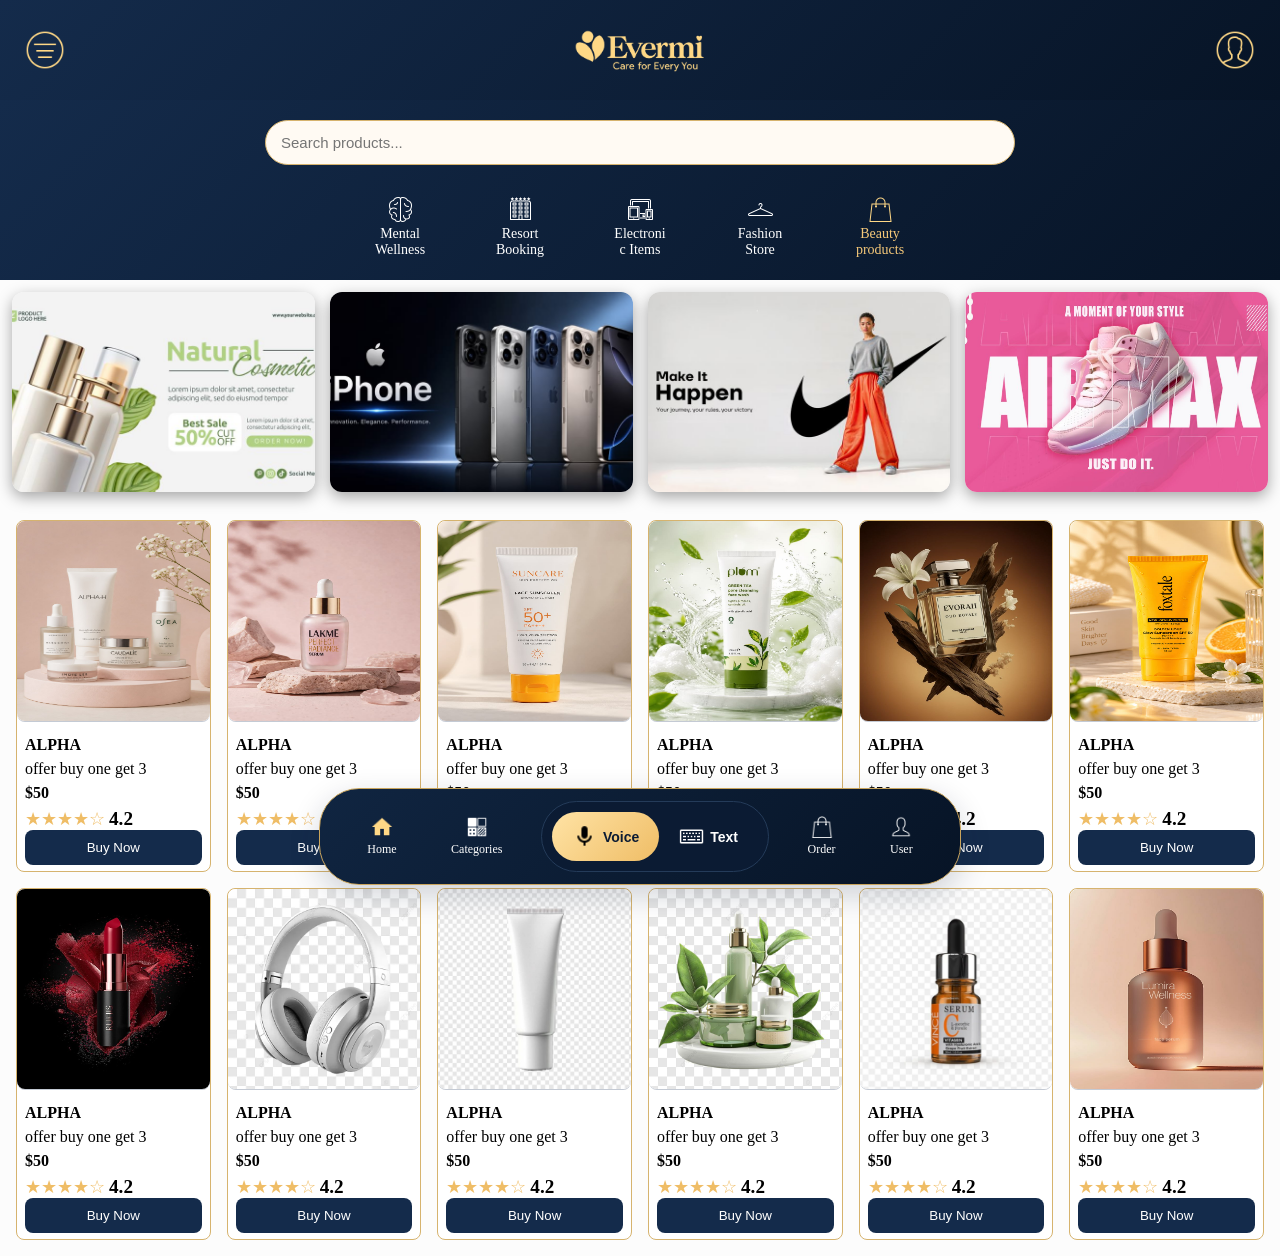
<file: index.html>
<!DOCTYPE html>
<html lang="en">
<head>
    <meta charset="UTF-8">
    <meta name="viewport" content="width=device-width, initial-scale=1.0">
    <link rel="stylesheet" href="style.css">
    <title>Document</title>
</head>
<body>
    <nav>

        <header class="top-header">

            <a href="settings" class="header-btn">
                <img src="./images/icons8-filter-mail-50.png" alt="settings" class="header-icon">
            </a>

            <img src="./images/WhatsApp_Image_2026-10-16_at_8.32.59_PM-removebg-preview.png" alt="logo" class="logo">

            <a href="profile" class="header-btn">
                <img src="./images/icons8-profile-50.png" alt="profile" class="header-icon">
            </a>

        </header>

       
            
        <div class="container voice-wave">

                <button type="button" class="voice-btn"><img src="./images/icons8-macos-close-30.png" alt="close" srcset="" id="voiceClose"></button>

                <div class="box waver1"></div>
                <div class="box waver2"></div>
                <div class="box waver3"></div>
                <div class="box waver4"></div>
                <div class="box waver5"></div>

                <button type="button" class="voice-btn"><img src="./images/icons8-forward-button-50.png" alt="close" srcset="" id="openAi"></button>
                
        </div>
     

        <div class="nav-buttons">
           

            <a href="#home" class="nav-btn active">
                <img src="./images/icons8-home-24.png" alt="home" class="nav-icon">
                <span class="img-label">Home</span>
            </a>
            <a href="#categories" class="nav-btn ">
                <img src="./images/icons8-categories-50.png" alt="categories" class="nav-icon">
                <span class="img-label">Categories</span>
            </a>

            <div class="toggle-container">

                <button class="toggle-btn active-toggle">
                    <img src="./images/icons8-mic-24.png" alt="Voice" class="toggle-icon">
                    <span>Voice</span>
                </button>
                <button class="toggle-btn">
                    <img src="./images/icons8-keyboard-32.png" alt="Text" class="toggle-icon">
                    <span>Text</span>
                </button>

            </div>
            
        
             <a href="#order" class="nav-btn ">
                <img src="./images/icons8-shopping-bag-50.png" alt="order" class="nav-icon">
                <span class="img-label">Order</span>
            </a>
             <a href="#user" class="nav-btn ">
                <img src="./images/icons8-person-50.png" alt="user" class="nav-icon">
                <span class="img-label">User</span>
             </a>

        </div>

    </nav>

    <main>
        <input type="search" name="search" id="search" class="search-box" placeholder="Search products...">

        <section class="sections">

            <a href="#mental" class="sections-btn">
                <img src="./images/icons8-brain-50.png" alt="mental" class="sections-icon">
                <span class="img-label"> Mental Wellness</span>
             </a>

             <a href="#resort" class="sections-btn">
                <img src="./images/icons8-5-star-hotel-50.png" alt="hotel" class="sections-icon">
                <span class="img-label">Resort Booking</span>
             </a>

             <a href="#electronics" class="sections-btn">
                <img src="./images/icons8-electronics-50.png" alt="electronics" class="sections-icon">
                <span class="img-label">Electronic Items</span>
             </a>

             <a href="#fashion" class="sections-btn">
                <img src="./images/icons8-hanger-50.png" alt="fashion" class="sections-icon">
                <span class="img-label">Fashion Store</span>
             </a>

             <a href="#Self care" class="sections-btn active">
                <img src="./images/icons8-shopping-bag-50.png" alt="bag" class="sections-icon">
                <span class="img-label">Beauty products</span>
             </a>
        </section>

    </main>

    <section class="add-section">
        
            <div class="add-box">
                <img src="./images/1.jpg" alt="add">
            </div>
            <div class="add-box">
                <img src="./images/2.jpg" alt="add">
            </div>
            <div class="add-box">
                <img src="./images/3.jpg" alt="add">
            </div>
             <div class="add-box">
                <img src="./images/4.jpg" alt="add">
            </div>

    </section>

    <section class="product-grid">

        <div class="product-card" data-id ="1">
            <div class="product-img">
                <img src="./images/product1.jpg" alt="product1">
            </div>
            <div class="product-details">
                <h4>ALPHA</h4>
                <p>offer buy one get 3</p>
                <p><b>$50</b></p>
                <div class="product-rating">
                    <span class="stars">★★★★☆</span>
                    <span class="rating-number">4.2</span>
                </div>
                <button type="button" class="buy-btn">Buy Now</button>
            </div>

        </div>

        <div class="product-card">
            <div class="product-img">
                <img src="./images/product2.jpg" alt="product1">
            </div>
            <div class="product-details">
                <h4>ALPHA</h4>
                <p>offer buy one get 3</p>
                <p><b>$50</b></p>
                <div class="product-rating">
                    <span class="stars">★★★★☆</span>
                    <span class="rating-number">4.2</span>
                </div>
                <button type="button" class="buy-btn">Buy Now</button>
            </div>
            
        </div>

        <div class="product-card">
            <div class="product-img">
                <img src="./images/product3.jpg" alt="product1">
            </div>
            <div class="product-details">
                <h4>ALPHA</h4>
                <p>offer buy one get 3</p>
                <p><b>$50</b></p>
                <div class="product-rating">
                    <span class="stars">★★★★☆</span>
                    <span class="rating-number">4.2</span>
                </div>
                <button type="button" class="buy-btn">Buy Now</button>
            </div>
            
        </div>

        <div class="product-card">
            <div class="product-img">
                <img src="./images/product 4.jpg" alt="product1">
            </div>
            <div class="product-details">
                <h4>ALPHA</h4>
                <p>offer buy one get 3</p>
                <p><b>$50</b></p>
                <div class="product-rating">
                    <span class="stars">★★★★☆</span>
                    <span class="rating-number">4.2</span>
                </div>
                <button type="button" class="buy-btn">Buy Now</button>
            </div>
            
        </div>

        <div class="product-card">
            <div class="product-img">
                <img src="./images/product 5.jpg" alt="product1">
            </div>
            <div class="product-details">
                <h4>ALPHA</h4>
                <p>offer buy one get 3</p>
                <p><b>$50</b></p>
                <div class="product-rating">
                    <span class="stars">★★★★☆</span>
                    <span class="rating-number">4.2</span>
                </div>
                <button type="button" class="buy-btn">Buy Now</button>
            </div>
        </div>

        <div class="product-card">
            <div class="product-img">
                <img src="./images/product6.jpg" alt="product1">
            </div>
            <div class="product-details">
                <h4>ALPHA</h4>
                <p>offer buy one get 3</p>
                <p><b>$50</b></p>
                <div class="product-rating">
                    <span class="stars">★★★★☆</span>
                    <span class="rating-number">4.2</span>
                </div>
                <button type="button" class="buy-btn">Buy Now</button>
            </div>
        </div>
        <div class="product-card">
            <div class="product-img">
                <img src="./images/product 7.jpg" alt="product1">
            </div>
            <div class="product-details">
                <h4>ALPHA</h4>
                <p>offer buy one get 3</p>
                <p><b>$50</b></p>
                <div class="product-rating">
                    <span class="stars">★★★★☆</span>
                    <span class="rating-number">4.2</span>
                </div>
                <button type="button" class="buy-btn">Buy Now</button>
            </div>
        </div>
        <div class="product-card">
            <div class="product-img">
                <img src="./images/product8.jpg" alt="product1">
            </div>
            <div class="product-details">
                <h4>ALPHA</h4>
                <p>offer buy one get 3</p>
                <p><b>$50</b></p>
                <div class="product-rating">
                    <span class="stars">★★★★☆</span>
                    <span class="rating-number">4.2</span>
                </div>
                <button type="button" class="buy-btn">Buy Now</button>
            </div>
        </div>
        <div class="product-card">
            <div class="product-img">
                <img src="./images/productt9.jpg" alt="product1">
            </div>
            <div class="product-details">
                <h4>ALPHA</h4>
                <p>offer buy one get 3</p>
                <p><b>$50</b></p>
                <div class="product-rating">
                    <span class="stars">★★★★☆</span>
                    <span class="rating-number">4.2</span>
                </div>
                <button type="button" class="buy-btn">Buy Now</button>
            </div>
        </div>
        <div class="product-card">
            <div class="product-img">
                <img src="./images/product 10.jpg" alt="product1">
            </div>
            <div class="product-details">
                <h4>ALPHA</h4>
                <p>offer buy one get 3</p>
                <p><b>$50</b></p>
                <div class="product-rating">
                    <span class="stars">★★★★☆</span>
                    <span class="rating-number">4.2</span>
                </div>
                <button type="button" class="buy-btn">Buy Now</button>
            </div>
        </div>
        <div class="product-card">
            <div class="product-img">
                <img src="./images/product 11.jpg" alt="product1">
            </div>
            <div class="product-details">
                <h4>ALPHA</h4>
                <p>offer buy one get 3</p>
                <p><b>$50</b></p>
                <div class="product-rating">
                    <span class="stars">★★★★☆</span>
                    <span class="rating-number">4.2</span>
                </div>
                <button type="button" class="buy-btn">Buy Now</button>
            </div>
        </div>
        <div class="product-card">
            <div class="product-img">
                <img src="./images/product12.jpg" alt="product1">
            </div>
            <div class="product-details">
                <h4>ALPHA</h4>
                <p>offer buy one get 3</p>
                <p><b>$50</b></p>
                <div class="product-rating">
                    <span class="stars">★★★★☆</span>
                    <span class="rating-number">4.2</span>
                </div>
                <button type="button" class="buy-btn">Buy Now</button>
            </div>
        </div>
        
        
    </section>

   



    <script src="script.js"></script>
</body>
</html>
</file>
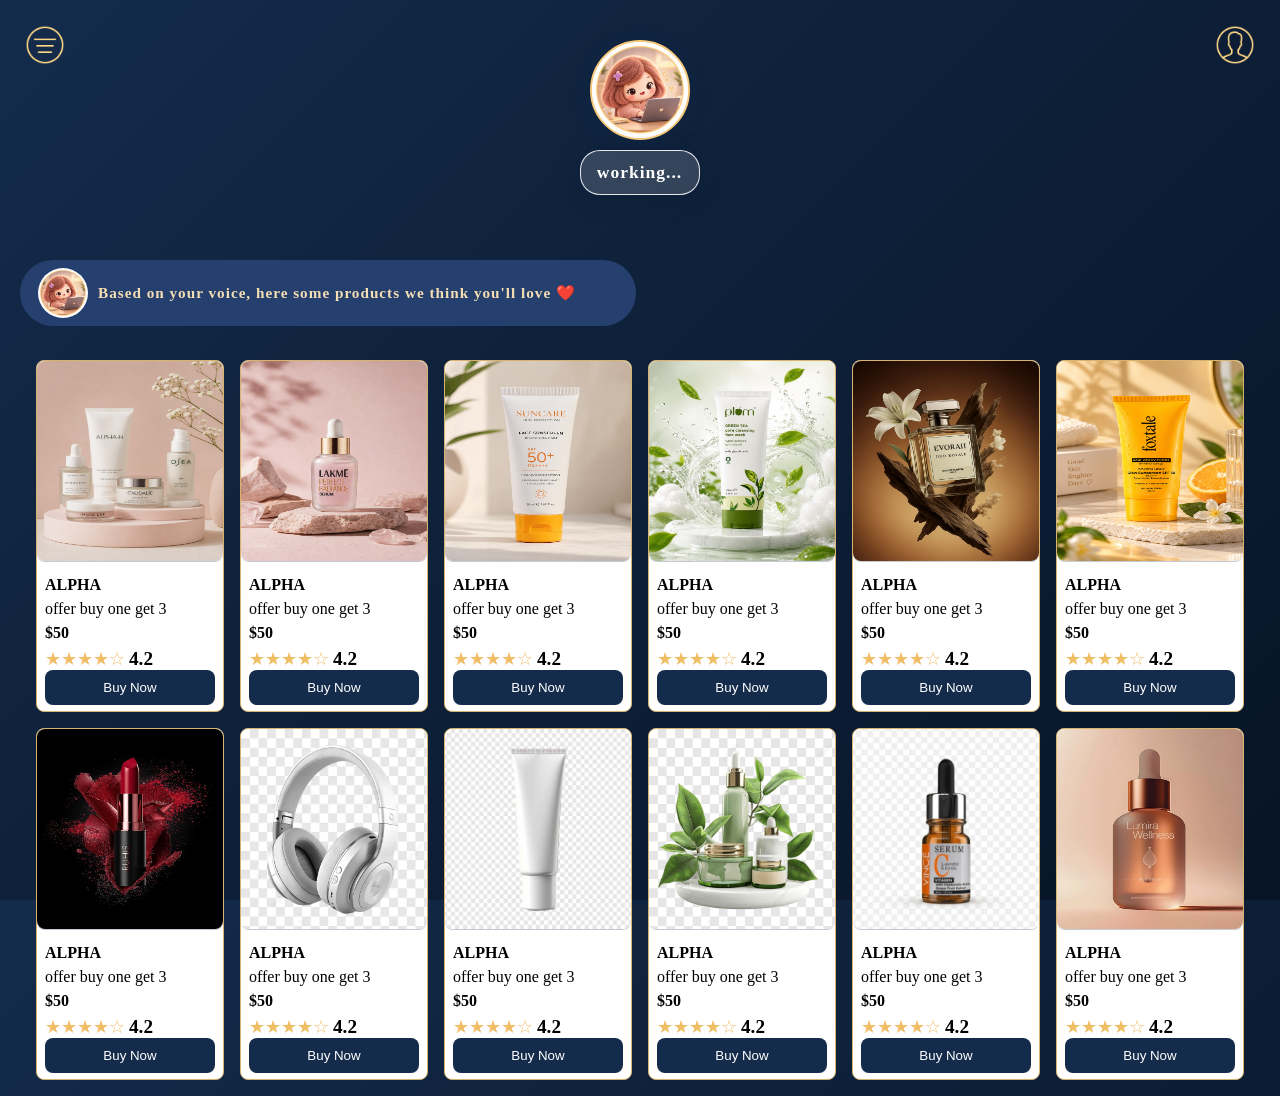
<file: Ai.html>
<!DOCTYPE html>
<html lang="en">
<head>
    <meta charset="UTF-8">
    <meta name="viewport" content="width=device-width, initial-scale=1.0">
    <link rel="stylesheet" href="style.css">
    <title>Document</title>

    <style>
        body{
            background:linear-gradient(
                        135deg,
                        #142b4b,
                        #071426
    );;
        }
    </style>
</head>
<body>
    <header class="top-header" style="background: none;">

            <a href="settings" class="header-btn">
                <img src="./images/icons8-filter-mail-50.png" alt="settings" class="header-icon">
            </a>

            <a href="profile" class="header-btn">
                <img src="./images/icons8-profile-50.png" alt="profile" class="header-icon">
            </a>

    </header>
    <section class="ai-section">

        <div class="ai-avatar">

            <img src="./images/avatar.png" alt="avatar">

        </div>

        <div class="loader-container">

            <h3 class="loader">working...</h3>
            
        </div>

    </section>

    
    <main class="listing-section">
        <div class="chat-box">

            <div class="profile-box">
                <img src="./images/avatar.png" alt="avatar">
            </div>
            <h3>
                 Based on your voice, here some products  we think you'll love ❤️
            </h3>

        </div>
        <br>

        <section class="product-grid">


            <div class="product-card">
                <div class="product-img">
                <img src="./images/product1.jpg" alt="product1">
            </div>
            <div class="product-details">
                <h4>ALPHA</h4>
                <p>offer buy one get 3</p>
                <p><b>$50</b></p>
                <div class="product-rating">
                    <span class="stars">★★★★☆</span>
                    <span class="rating-number">4.2</span>
                </div>
                <button type="button" class="buy-btn">Buy Now</button>
            </div>

            </div>

            <div class="product-card">
                <div class="product-img">
                <img src="./images/product2.jpg" alt="product1">
            </div>
            <div class="product-details">
                <h4>ALPHA</h4>
                <p>offer buy one get 3</p>
                <p><b>$50</b></p>
                <div class="product-rating">
                    <span class="stars">★★★★☆</span>
                    <span class="rating-number">4.2</span>
                </div>
                <button type="button" class="buy-btn">Buy Now</button>
            </div>
                
            </div>

            <div class="product-card">
                <div class="product-img">
                <img src="./images/product3.jpg" alt="product1">
            </div>
            <div class="product-details">
                <h4>ALPHA</h4>
                <p>offer buy one get 3</p>
                <p><b>$50</b></p>
                <div class="product-rating">
                    <span class="stars">★★★★☆</span>
                    <span class="rating-number">4.2</span>
                </div>
                <button type="button" class="buy-btn">Buy Now</button>
            </div>
            </div>

            <div class="product-card">
                <div class="product-img">
                <img src="./images/product 4.jpg" alt="product1">
            </div>
            <div class="product-details">
                <h4>ALPHA</h4>
                <p>offer buy one get 3</p>
                <p><b>$50</b></p>
                <div class="product-rating">
                    <span class="stars">★★★★☆</span>
                    <span class="rating-number">4.2</span>
                </div>
                <button type="button" class="buy-btn">Buy Now</button>
            </div>
            </div>

            <div class="product-card">
                <div class="product-img">
                <img src="./images/product 5.jpg" alt="product1">
            </div>
            <div class="product-details">
                <h4>ALPHA</h4>
                <p>offer buy one get 3</p>
                <p><b>$50</b></p>
                <div class="product-rating">
                    <span class="stars">★★★★☆</span>
                    <span class="rating-number">4.2</span>
                </div>
                <button type="button" class="buy-btn">Buy Now</button>
            </div>
            </div>

            <div class="product-card">
                <div class="product-img">
                <img src="./images/product6.jpg" alt="product1">
            </div>
            <div class="product-details">
                <h4>ALPHA</h4>
                <p>offer buy one get 3</p>
                <p><b>$50</b></p>
                <div class="product-rating">
                    <span class="stars">★★★★☆</span>
                    <span class="rating-number">4.2</span>
                </div>
                <button type="button" class="buy-btn">Buy Now</button>
            </div>
            </div>
            <div class="product-card">
            <div class="product-img">
                <img src="./images/product 7.jpg" alt="product1">
            </div>
            <div class="product-details">
                <h4>ALPHA</h4>
                <p>offer buy one get 3</p>
                <p><b>$50</b></p>
                <div class="product-rating">
                    <span class="stars">★★★★☆</span>
                    <span class="rating-number">4.2</span>
                </div>
                <button type="button" class="buy-btn">Buy Now</button>
            </div>
        </div>
        <div class="product-card">
            <div class="product-img">
                <img src="./images/product8.jpg" alt="product1">
            </div>
            <div class="product-details">
                <h4>ALPHA</h4>
                <p>offer buy one get 3</p>
                <p><b>$50</b></p>
                <div class="product-rating">
                    <span class="stars">★★★★☆</span>
                    <span class="rating-number">4.2</span>
                </div>
                <button type="button" class="buy-btn">Buy Now</button>
            </div>
        </div>
        <div class="product-card">
            <div class="product-img">
                <img src="./images/productt9.jpg" alt="product1">
            </div>
            <div class="product-details">
                <h4>ALPHA</h4>
                <p>offer buy one get 3</p>
                <p><b>$50</b></p>
                <div class="product-rating">
                    <span class="stars">★★★★☆</span>
                    <span class="rating-number">4.2</span>
                </div>
                <button type="button" class="buy-btn">Buy Now</button>
            </div>
        </div>
        <div class="product-card">
            <div class="product-img">
                <img src="./images/product 10.jpg" alt="product1">
            </div>
            <div class="product-details">
                <h4>ALPHA</h4>
                <p>offer buy one get 3</p>
                <p><b>$50</b></p>
                <div class="product-rating">
                    <span class="stars">★★★★☆</span>
                    <span class="rating-number">4.2</span>
                </div>
                <button type="button" class="buy-btn">Buy Now</button>
            </div>
        </div>
        <div class="product-card">
            <div class="product-img">
                <img src="./images/product 11.jpg" alt="product1">
            </div>
            <div class="product-details">
                <h4>ALPHA</h4>
                <p>offer buy one get 3</p>
                <p><b>$50</b></p>
                <div class="product-rating">
                    <span class="stars">★★★★☆</span>
                    <span class="rating-number">4.2</span>
                </div>
                <button type="button" class="buy-btn">Buy Now</button>
            </div>
        </div>
        <div class="product-card">
            <div class="product-img">
                <img src="./images/product12.jpg" alt="product1">
            </div>
            <div class="product-details">
                <h4>ALPHA</h4>
                <p>offer buy one get 3</p>
                <p><b>$50</b></p>
                <div class="product-rating">
                    <span class="stars">★★★★☆</span>
                    <span class="rating-number">4.2</span>
                </div>
                <button type="button" class="buy-btn">Buy Now</button>
            </div>
        </div>
        
        
        </section>
    </main>
    

</body>
</html>
</file>
<file: style.css>
:root {
    --navy: #0b1b33;
    --navy-light: #142b4b;
    --gold: #f5c879;
    --white: #ffffff;
    --cream: #f8f9fc;
}

body {
    margin: 0;
    min-height: 100vh;
    background-color: #fcfcfc;
}
.logo{
    width: 150px;
    filter: brightness(0) saturate(100%)
            invert(82%) sepia(34%) saturate(554%)
            hue-rotate(343deg) brightness(103%);
}
.top-header{
    display: flex;
    align-items: center;
    justify-content: space-between;
    padding: 10px 10px;
    background: linear-gradient(135deg, #142b4b, #071426);
    color: #fff;
    padding: 20px;

}
.header-btn{
    width: 50px;
    height: 50px;
    display: flex;
    align-items: center;
    justify-content: center;
    border-radius: 50%;
    text-decoration: none;
    font-size: 20px;
}
.header-icon{
    width: 40px;
    height: 40px;
    border-radius: 50%;
    object-fit: cover;
    filter: brightness(0) saturate(100%)
            invert(82%) sepia(34%) saturate(554%)
            hue-rotate(343deg) brightness(103%);


}

.nav-buttons{
    position: fixed;
    width: calc(100% - 20px);
    max-width: 600px;
    bottom: 15px;
    left: 50%;
    transform: translateX(-50%);
    display: flex;
    align-items: center;
    justify-content: space-around;
    background: linear-gradient(
        135deg,
        #102541,
        #071426
    );
    border: 1px solid #c9a45c;
    box-shadow: 0 10px 30px #0b1b3330;
    padding: 12px 20px;
    border-radius: 40px;
    z-index: 1000;
    
}
.nav-btn{
   display: flex;
   flex-direction: column; 
   align-items: center;
   text-decoration: none;
   color: #ffffff;
   font-size: 12px;
   gap: 4px;
   padding: 8px 16px;
   border-radius: 40%;
   transition:  0.3s ease;
}
.nav-btn:hover ,.nav-btn.active{
     color: #f5c879;
}
.nav-btn.active  .nav-icon{ 
    filter: brightness(0) saturate(100%)
            invert(82%) sepia(34%) saturate(554%)
            hue-rotate(343deg) brightness(103%);         
}
.nav-icon{
    width: 22px;
    height: 22px;
    object-fit: contain;
    filter: brightness(0) invert(1);
    transition: 0.3s ease;
}
.nav-btn:hover .nav-icon {
    transform: translateY(-2px);
}

.toggle-container {

  display: flex;
  background: #0b1b33;
  border: 1px solid #243b59;
  padding: 10px;
  border-radius: 40px;

}
.toggle-btn {

  display: flex;
  align-items: center; 
  gap: 6px;
  border: none;
  background: transparent;
  padding: 12px 20px;
  border-radius: 30px;
  font-size: 14px;
  font-weight: bold;
  color: #ffffff;
  cursor: pointer;
  transition:all 0.3s ease;
}
.toggle-btn.active-toggle {
    background: linear-gradient(135deg, #ffe3a5, #efbd66);
    color: #0b1b33;
    font-weight: 600;
}

.toggle-icon {
  filter: brightness(0) invert(1);
  width: 25px;
  height: 25px;
}
.toggle-btn.active-toggle img {
    filter: brightness(0);
}

.toggle-btn:not(.active-toggle):hover {
    background: #1b3454;
    color: #f5c879;
}
main {
    width: 100%;
    box-sizing: border-box;
    background: linear-gradient(
        135deg,
        #142b4b,
        #071426
    );
    padding: 20px;
    height: 180px;
}

.sections{
    margin: 20px auto;
    width: calc(100% - 20px);
    max-width: 600px;
    display: flex;
    align-items: center;
    justify-content: space-around;
    padding: 4px 4px;
    border-radius: 40px;
}
.sections-btn{
   display: flex;
   flex-direction: column; 
   align-items: center;
   text-align: center;
   text-decoration: none;
   color: #ffffff;
   font-size: 14px;
   gap: 4px;
   border-radius: 50px;
   padding: 8px 16px;
   transition: 0.3s ease;

}
.sections-btn.active,
.sections-btn:hover {
    color: #f5c879;
}
.sections-btn.active .sections-icon,
.sections-btn:hover .sections-icon {
    filter: brightness(0) saturate(100%)
        invert(82%) sepia(34%) saturate(554%)
        hue-rotate(343deg) brightness(103%);
}
.sections-btn.active .img-label,
.sections-btn:hover .img-label {
    color: #f5c879;
}
.sections-icon{
    width: 25px;
    height: 25px;
    object-fit: contain;
    filter: brightness(0) invert(1);
}
.img-label{
    max-width: 52px;
    text-align: center;
    display: block;
    margin: 0% auto;
    word-wrap: break-word;
    color: #ffffff;
}


.search-box{
   width: calc(100% - 20px);
   max-width: 750px;
   height: 45px;
   border: 1px solid #d6b36e;
   border-radius: 50px;
   display: block;
   margin: 0% auto;
   padding-left: 15px;
   font-size: 15px;
   background:  #fffaf3;
   color: #0b1b33;
   outline: none;
   
}
.search-box input::placeholder {
    color: #c4cad4;
}

.search-box:focus {
    box-shadow: 0 0 12px #f5c87950;
}
.add-section {
    display: grid;
    grid-template-columns: repeat(4, 1fr );
    gap: 15px;
    width: 100%;
    padding: 12px;
    box-sizing: border-box;
}

.add-section {
    min-width: 0;
}

.add-box {
    width: 100%;
    height: 200px;
    overflow: hidden;
    border-radius: 12px;
    cursor: pointer;
    box-shadow: rgba(0, 0, 0, 0.35) 0px 5px 15px;
    
}

.add-box img {
    display: block;
    width: 100%;
    height: 100%;
    object-fit: cover;
}
.product-grid{

    display: grid;
    grid-template-columns: repeat(2, 1fr); 
    gap: 8px; 
    padding: 8px;
}


.product-card{
    border: 1px solid #d6b36e;
    border-radius: 8px;
    height: 350px;
    background-color: white;

}
.product-img{
    width: 100%;
    height: 200px;
    border-bottom: 1px solid #c4cad4;
    border-radius: 8px;
    
    
}
.product-img img{
    width: 100%;
    height: 100%;
    object-fit: fill;
    border-radius: 8px;
    
}
.product-details{
    padding: 8px;
}
.product-details h4,
.product-details p {
    margin: 6px 0;
}
.stars{
    color: #efbd66;
    font-size: 18px;
}
.rating-number{
    font-size: larger;
    font-weight: bold;
}
.buy-btn{
    width: 100%;
    padding: 10px;
    border: none;
    border-radius: 8px;
    background-color: #142b4b;
    color: white;
    cursor: pointer;
}


@keyframes quiet {
  25%{
    transform: scaleY(.6);
  }
  50%{
    transform: scaleY(.4);
  }
  75%{
    transform: scaleY(.8);
  }
}

@keyframes normal {
  25%{
    transform: scaleY(1);
  }
  50%{
    transform: scaleY(.4);
  }
  75%{
    transform: scaleY(.6);
  }
}
@keyframes loud {
  25%{
    transform: scaleY(1);
  }
  50%{
    transform: scaleY(.4);
  }
  75%{
    transform: scaleY(1.2);
  }
}



.box{
    transform: scaleY(.4);
    width: var(--boxSize);
    animation-duration: 1.2s;
    animation-timing-function: ease-in-out;
    animation-iteration-count: infinite;
    border-radius: 8px;
    height: 32px;
    flex-shrink: 0;
    background: #f5c879;
    border-radius: 8px;
    transform-origin: center;
}
.container {
    display: none;
    height: 52px;
    --boxSize: 5px;
    --gutter: 4px;
    width: calc((var(--boxSize) + var(--gutter)) * 5);
    justify-content: center;
    align-items: center;
    gap: var(--gutter);
    margin: 0 auto 8px;
     position: fixed;
    bottom: 105px;
    left: 50%;
    transform: translateX(-50%);
    z-index: 1000;
    
}


.voice-wave.show {
    display: flex;
}

.waver1{
  animation-name: quiet;
}

.waver2{
  animation-name: normal;
}

.waver3{
  animation-name: quiet;
}

.waver4{
  animation-name: loud;
}

.waver5{
  animation-name: quiet;
}
.voice-btn{
    border-radius: 50px;
    background: none;
    border: none;
    cursor: pointer;
}
.voice-btn img{
    filter: brightness(0) saturate(100%)
            invert(82%) sepia(34%) saturate(554%)
            hue-rotate(343deg) brightness(103%); 
    width: 30px;
    height: 30px;
}

.ai-section{
    width: 100%;
    height: 150px;
}

.ai-avatar{
    display: flex;
    align-items: center;
    justify-content: center;
    position: fixed;
    top: 40px;
    left: 50%;
    right: auto;
    transform: translateX(-50%);
    width: 100px;
    height: 100px;
    margin: 0;
    border-radius: 50%;
    overflow: hidden;
    background:#fff4ee ;
    border: 2px solid #f5c879;
    box-shadow: 0 4px 18px rgba(20, 43, 75, 0.25);
    z-index: 1000;
    box-sizing: border-box;

}
.ai-avatar img{
    width: 100%;
    height: 100%;
    object-fit: cover;
    display: block;
}
.loader-container{
    display: flex;
    align-items: center;
    justify-content: center;
    position: fixed;
    top: 150px;
    left: 50%;
    right: auto;
    transform: translateX(-50%);
    margin: 0;
    z-index: 1000;
    box-sizing: border-box;
    overflow: hidden;
    text-align: center;
    font-size: 15px;
    width: 120px;
    height: 45px;
    color: white;
    letter-spacing: 1px;
    background: rgba(255, 255, 255, 0.156);
    border-radius: 20px;
    box-shadow: 0 4px 30px rgba(0, 0, 0, 0.1);
    backdrop-filter: blur(4.3px);
    -webkit-backdrop-filter: blur(4.3px);
    border: 1px solid rgba(255, 255, 255, 0.87);
}
.loader-container h3 {

  overflow: hidden; 
  white-space: nowrap; 
  margin: 0 auto; 
  letter-spacing: 1px; 
  animation: 
    typing 4.5s steps(40, end),
    blink-caret .75s step-end infinite;
}


@keyframes typing {
  from { width: 0 }
  to { width: 100% }
}


@keyframes blink-caret {
  from, to { border-color: transparent }
  50% { border-color: orange; }
}
.listing-section{
    width: 100%;
    background: none;
}

.chat-box{
    padding: 8px;
    display: flex;
    align-items: center;
    gap: 20px;
    width: calc(100% - 15px);
    max-width: 600px;
    height: auto;
    border-radius: 50px;
    background-color: #25406e;
    letter-spacing: 1px;
    font-size: small;
    color: wheat;
}
.profile-box{
    flex-shrink: 0;
    width: 50px;
    height: 50px;
    object-fit: cover;

}
.profile-box img{
    width: 100%;
    height: 100%;
    border-radius: 50%;
    margin-left: 10px;
}


@media (max-width: 600px) {
    .add-section {
        display: grid;
        grid-template-columns: repeat(2,  1fr);
        gap: 10px;
        padding: 8px;
    }

    .add-box img {
        width: 100%;
        height:100%;
        display: block;
        object-fit: fill;
    }
    .add-box{
        height: 150px;
    }
    main {
        padding: 15px 10px;
        
    }

    .search-box {
        width: 100%;
        box-sizing: border-box;
    }
    .sections {
        display: flex;
        justify-content: space-between;
        gap: 8px;
    }
    .sections-btn {
        flex: 1;
        min-width: 0;
        text-align: center;
    }
    .sections-icon {
        width: 28px;
        height: 28px;
        object-fit: contain;
    }
    .sections-btn .img-label {
        display: block;
        width: 100%;
        font-size: 11px;
        line-height: 1.3;
        text-align: center;
        white-space: normal;
        overflow-wrap: normal;
        word-break: normal;
    }
    .ai-avatar {
        width: 100px;
        height: 100px;
        top: 50px;
        left: 50%;
        right: auto;
        
    }
    
    
    
}

@media (max-width: 768px) {
    .nav-buttons {
        width: calc(100% - 12px);
        padding: 10px 8px;
    }

    .nav-btn {
        font-size: 11px;
        padding: 6px 3px;
        gap: 4px;
    }

    .toggle-container {
        padding: 8px;
    }

    .toggle-btn {
        padding: 9px 10px;
        font-size: 12px;
        gap: 5px;
    }

    .toggle-icon {
        width: 20px;
        height: 20px;
    }
    .ai-avatar {
        width: 85px;
        height: 85px;
        top: 40px;
        left: 50%;
        right: auto;
        
    }
     .loader-container{
        
        top: 132px;
        
    }
    
}
    
   

@media (min-width: 1024px) {
  .product-grid {
    grid-template-columns: repeat(6, 1fr); 
    gap: 16px;
    padding: 16px;
  }
}

@media (min-width: 601px) and (max-width: 1024px) {
    .add-section {
        display: grid;
        grid-template-columns: repeat(4, minmax(0, 1fr));
        gap: 16px;
        padding: 15px;
    }

    .add-box {
        width: 100%;
        min-width: 0;
        height: 90%;
    }

    .add-box img {
        display: block;
        width: 100%;
        height: auto;
        object-fit: contain;
    }
    .product-grid {
        display: grid;
        grid-template-columns: repeat(3, minmax(0, 1fr));
        gap: 12px;
    }
}
</file>
